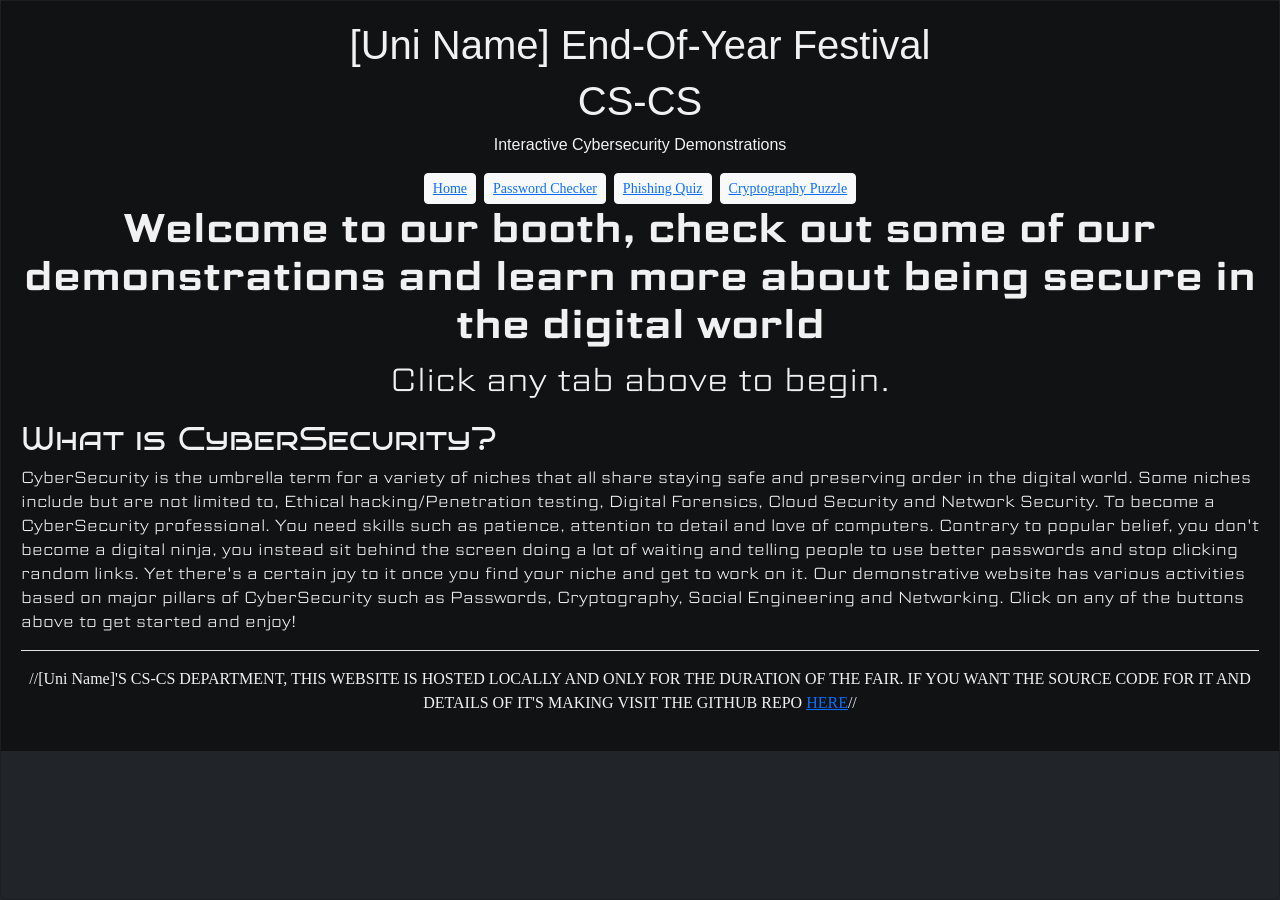
<file: index.html>
<!DOCTYPE html>
<html lang="en">
<head>
  <meta charset="UTF-8" />
  <meta name="viewport" content="width=device-width, initial-scale=1.0" />
  <title>CS-CS Tent</title>
  <link rel="stylesheet" href="style.css">
  <link href="https://cdn.jsdelivr.net/npm/bootstrap@5.3.2/dist/css/bootstrap.min.css" rel="stylesheet" />
  <link rel="preconnect" href="https://fonts.googleapis.com">
  <link rel="preconnect" href="https://fonts.gstatic.com" crossorigin>
  <link href="https://fonts.googleapis.com/css2?family=BBH+Bartle&family=Bruno+Ace+SC&family=Science+Gothic:wght@100..900&display=swap" rel="stylesheet">

</head>
<body class="bg-dark" style="font-family: 'Times New Roman', 'sans-serif';">
<div class="card bg-dark text-white" style="min-height: 100vh;">



  <video autoplay muted loop id="myVideo">
    <source src="vid.mp4" type="video/mp4">
  </video>


  <div class="content">


  <header class="bbh-bartle-regular">
    <h1 class="text-center">[Uni Name] End-Of-Year Festival</h1>
    <h1 class="text-center">CS<span>-CS</span></h1>
    <p class="text-center">Interactive Cybersecurity Demonstrations</p>
  </header>

    <nav class="nav justify-content-center sans-serif">
      <div class="d-flex gap-2">
        <button class="btn btn-light btn-sm"><a href="index.html">Home</a></button>
        <button class="btn btn-light btn-sm"><a href="passCheck.html">Password Checker</a></button>
        <button class="btn btn-light btn-sm"><a href="phishCheck.html">Phishing Quiz</a></button>
        <button class="btn btn-light btn-sm"><a href="cryptoPuzzle.html">Cryptography Puzzle</a></button>
      </div>
    </nav>


    <main>
    <section class="science-gothic">
      <div>
        <h2 class="text-center fs-1">Welcome to our booth, check out some of our demonstrations and learn more about being secure in the digital world</h2>
        <p class="text-center fs-2" >Click any tab above to begin.</p>
        <div></div>
      </div>
    </section>

  </main>
    <section>
      <h2 class="bruno-ace-sc-regular">What is CyberSecurity?</h2>
      <p class="science-gothic"> CyberSecurity is the umbrella term for a variety of niches that all share staying safe and preserving order in the digital world.
        Some niches include but are not limited to, Ethical hacking/Penetration testing, Digital Forensics, Cloud Security and Network Security.
        To become a CyberSecurity professional. You need skills such as patience, attention to detail and love of computers. Contrary to popular belief,
        you don't become a digital ninja, you instead sit behind the screen doing a lot of waiting and telling people to use better passwords and stop clicking random links.
        Yet there's a certain joy to it once you find your niche and get to work on it. Our demonstrative website has various activities based on major pillars of CyberSecurity
        such as Passwords, Cryptography, Social Engineering and Networking. Click on any of the buttons above to get started and enjoy!</p>
    </section>

    <footer  class="border-top text-center py-3 fs-6">
      //[Uni Name]'S CS-CS DEPARTMENT, THIS WEBSITE IS HOSTED LOCALLY AND ONLY FOR THE DURATION OF THE FAIR. IF YOU WANT THE SOURCE CODE FOR IT AND DETAILS OF IT'S MAKING VISIT THE GITHUB REPO <a href = "https://github.com/Hamza-The-Brick/UniEventDemoWebPage">HERE</a>//
    </footer>
  </div>
  </div>

</body>
</html>
</file>
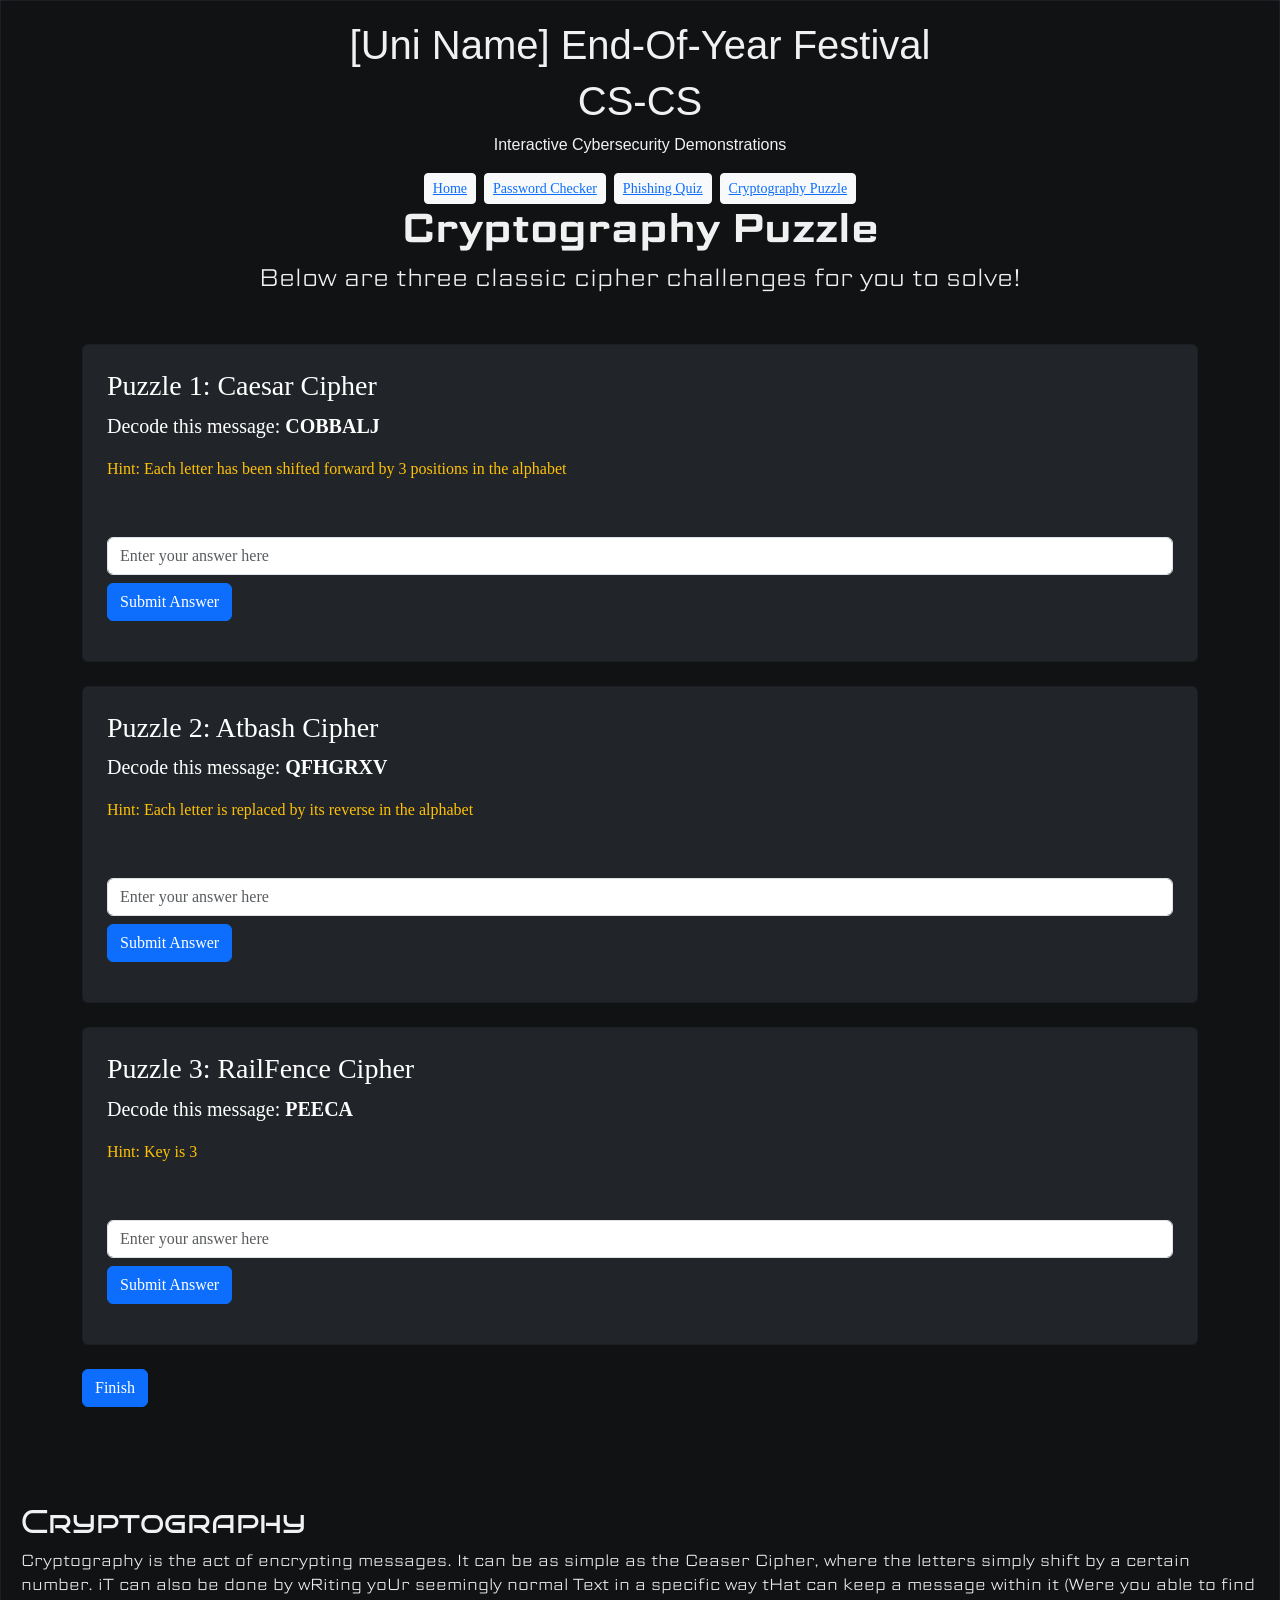
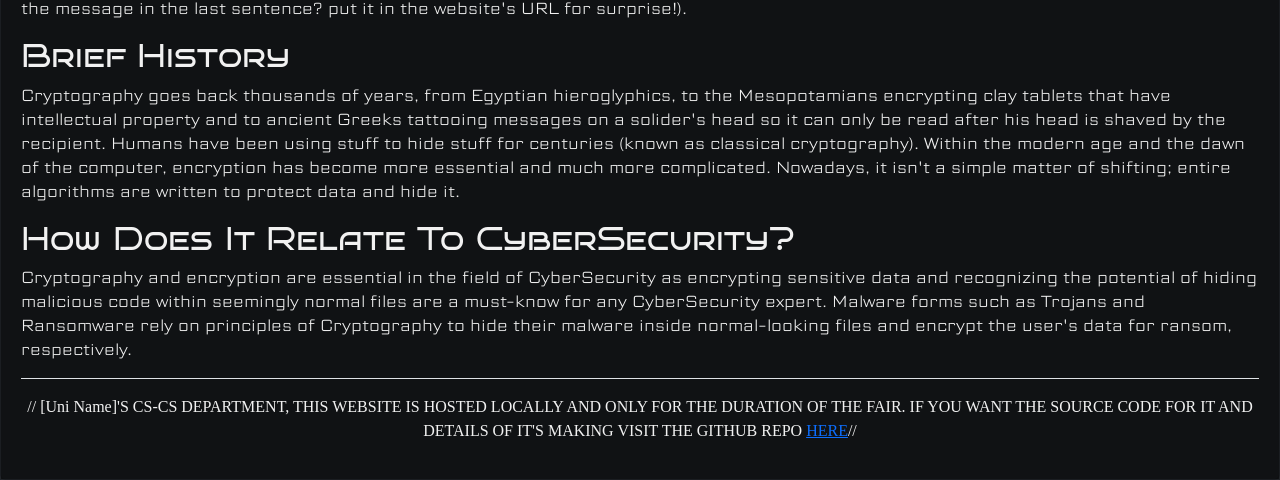
<file: cryptoPuzzle.html>
<!DOCTYPE html>
<html lang="en">
<head>
    <meta charset="UTF-8" />
    <meta name="viewport" content="width=device-width, initial-scale=1.0" />
    <title>Cryptography Puzzle</title>
    <link rel="stylesheet" href="style.css">
    <link href="https://cdn.jsdelivr.net/npm/bootstrap@5.3.2/dist/css/bootstrap.min.css" rel="stylesheet" />
    <link rel="preconnect" href="https://fonts.googleapis.com">
    <link rel="preconnect" href="https://fonts.gstatic.com" crossorigin>
    <link href="https://fonts.googleapis.com/css2?family=BBH+Bartle&family=Bruno+Ace+SC&family=Science+Gothic:wght@100..900&display=swap" rel="stylesheet">

<body class="bg-dark" style="font-family: 'Times New Roman', 'sans-serif';">
<div class="card bg-dark text-white" style="min-height: 100vh;">


    <video autoplay muted loop id="myVideo">
        <source src="vid.mp4" type="video/mp4">
    </video>


    <div class="content">

        <header class="bbh-bartle-regular">
            <h1 class="text-center">[Uni Name] End-Of-Year Festival</h1>
            <h1 class="text-center">CS<span>-CS</span></h1>
            <p class="text-center">Interactive Cybersecurity Demonstrations</p>
        </header>

        <nav class="nav justify-content-center sans-serif">
            <div class="d-flex gap-2">
                <button class="btn btn-light btn-sm"><a href="index.html">Home</a></button>
                <button class="btn btn-light btn-sm"><a href="passCheck.html">Password Checker</a></button>
                <button class="btn btn-light btn-sm"><a href="phishCheck.html">Phishing Quiz</a></button>
                <button class="btn btn-light btn-sm"><a href="cryptoPuzzle.html">Cryptography Puzzle</a></button>
            </div>
        </nav>

        <main>
            <section class="science-gothic">
                <h2 class="text-center fs-1" >Cryptography Puzzle</h2>
                <p class="text-center fs-4">Below are
                    three classic cipher challenges for you to solve!</p>
            </section>

            <section class="container mt-5">
                <div class="card bg-dark text-white p-4 mb-4">
                    <h3>Puzzle 1: Caesar Cipher</h3>
                    <p class="fs-5">Decode this message: <strong>COBBALJ</strong></p>
                    <p class="text-warning">Hint: Each letter has been shifted forward by 3 positions in the alphabet</p>
                    <div class="mt-3">
                        <label for="answer1"></label><input type="text" id="answer1" class="form-control mb-2" placeholder="Enter your answer here">
                        <button class="btn btn-primary" onclick="checkAnswer1()">Submit Answer</button>
                        <p id="result1" class="mt-2 fs-5"></p>
                    </div>
                </div>

                <div class="card bg-dark text-white p-4 mb-4">
                    <h3>Puzzle 2: Atbash Cipher</h3>
                    <p class="fs-5">Decode this message: <strong>QFHGRXV</strong></p>
                    <p class="text-warning">Hint: Each letter is replaced by its reverse in the alphabet</p>
                    <div class="mt-3">
                        <label for="answer2"></label><input type="text" id="answer2" class="form-control mb-2" placeholder="Enter your answer here">
                        <button class="btn btn-primary" onclick="checkAnswer2()">Submit Answer</button>
                        <p id="result2" class="mt-2 fs-5"></p>
                    </div>
                </div>


                <div class="card bg-dark text-white p-4 mb-4">
                    <h3>Puzzle 3: RailFence Cipher</h3>
                    <p class="fs-5">Decode this message: <strong>PEECA</strong></p>
                    <p class="text-warning">Hint: Key is 3</p>
                    <div class="mt-3">
                        <label for="answer3"></label><input type="text" id="answer3" class="form-control mb-2" placeholder="Enter your answer here">
                        <button class="btn btn-primary" onclick="checkAnswer3()">Submit Answer</button>
                        <p id="result3" class="mt-2 fs-5"></p>
                    </div>
                </div>

                <button class="btn btn-primary" onclick="checkNumOfSuccess()">Finish</button>
                <br><br>
                <div id="endQuizOutput" class="mt-4 fs-4"></div>
            </section>
            <br><br>
        </main>

        <section>
            <h2 class="bruno-ace-sc-regular" >Cryptography</h2>
            <p class="science-gothic">
                Cryptography is the act of encrypting messages. It can be as simple as the Ceaser Cipher, where the letters simply shift by a certain number.
                iT can also be done by wRiting yoUr seemingly normal Text in a specific way tHat can keep a message within it
                (Were you able to find the message in the last sentence? put it in the website's URL for surprise!). </p>
            <h2 class="bruno-ace-sc-regular" >Brief History</h2>
            <p class="science-gothic">Cryptography goes back thousands of years, from Egyptian hieroglyphics, to the Mesopotamians encrypting clay tablets that have intellectual property and
                to ancient Greeks tattooing messages on a solider's head so it can only be read after his head is shaved by the recipient.
                Humans have been using stuff to hide stuff for centuries (known as classical cryptography). Within the modern age and the dawn of the computer, encryption has become more essential and much more complicated.
                Nowadays, it isn't a simple matter of shifting; entire algorithms are written to protect data and hide it.</p>
            <h2 class="bruno-ace-sc-regular" >How Does It Relate To CyberSecurity?</h2>
            <p class="science-gothic">
                Cryptography and encryption are essential in the field of CyberSecurity as encrypting sensitive data and recognizing the potential of hiding malicious code within seemingly normal files are a must-know for any CyberSecurity expert.
                Malware forms such as Trojans and Ransomware rely on principles of Cryptography to hide their malware inside normal-looking files and encrypt the user's data for ransom, respectively.
            </p>

        </section>

        <footer class="border-top text-center py-3 fs-6">
            // [Uni Name]'S CS-CS DEPARTMENT, THIS WEBSITE IS HOSTED LOCALLY AND ONLY FOR THE DURATION OF THE FAIR. IF YOU WANT
            THE SOURCE CODE FOR IT AND DETAILS OF IT'S MAKING VISIT THE GITHUB REPO <a
                href="https://github.com/Hamza-The-Brick/UniEventDemoWebPage">HERE</a>//
        </footer>
    </div>
</div>
</body>
<script>
    let successNum = 0;
    function checkAnswer1() {
        const userAnswer = document.getElementById('answer1').value.trim().toLowerCase();
        const correctAnswer = 'freedom';
        const resultElement = document.getElementById('result1');

        if (userAnswer === correctAnswer) {
            resultElement.textContent = '✓ Correct! The answer is FREEDOM';
            resultElement.className = 'mt-2 fs-5 text-success';
            successNum += 1;
        } else {
            resultElement.textContent = '✗ Incorrect. Try again!';
            resultElement.className = 'mt-2 fs-5 text-danger';
        }
    }

    function checkAnswer2() {
        const userAnswer = document.getElementById('answer2').value.trim().toLowerCase();
        const correctAnswer = 'justice';
        const resultElement = document.getElementById('result2');

        if (userAnswer === correctAnswer) {
            resultElement.textContent = '✓ Correct! The answer is JUSTICE';
            resultElement.className = 'mt-2 fs-5 text-success';
            successNum += 1;
        } else {
            resultElement.textContent = '✗ Incorrect. Try again!';
            resultElement.className = 'mt-2 fs-5 text-danger';
        }
    }

    function checkAnswer3() {
        const userAnswer = document.getElementById('answer3').value.trim().toLowerCase();
        const correctAnswer = 'peace';
        const resultElement = document.getElementById('result3');

        if (userAnswer === correctAnswer) {
            resultElement.textContent = '✓ Correct! The answer is PEACE';
            resultElement.className = 'mt-2 fs-5 text-success';
            successNum += 1;
        } else {
            resultElement.textContent = '✗ Incorrect. Try again!';
            resultElement.className = 'mt-2 fs-5 text-danger';
        }
    }
    function checkNumOfSuccess(){
let result = document.getElementById('endQuizOutput');
    if (successNum === 3){
       result.innerHTML='<h2>Congratulations! You have completed all the questions!</h2>' +
           '<p>Here is one more puzzle for you to claim a reward! This poem hides a word,' +
       ' figure it out and place it in the domain to unlock your reward.</p> ' +
       '<p>To you, my love</p> ' +
       '<p>Running away was not enough </p>' +
       '<p>Until when must i keep it concealed </p>' +
       '<p>This aching emotion i feel </p> ' +
       '<p>Here lies my heart, missing you lots</p>';
    }
    else{
        result.innerHTML='<h2>You have not completed all the questions!</h2>';
    }
    }

</script>
</html>
</file>
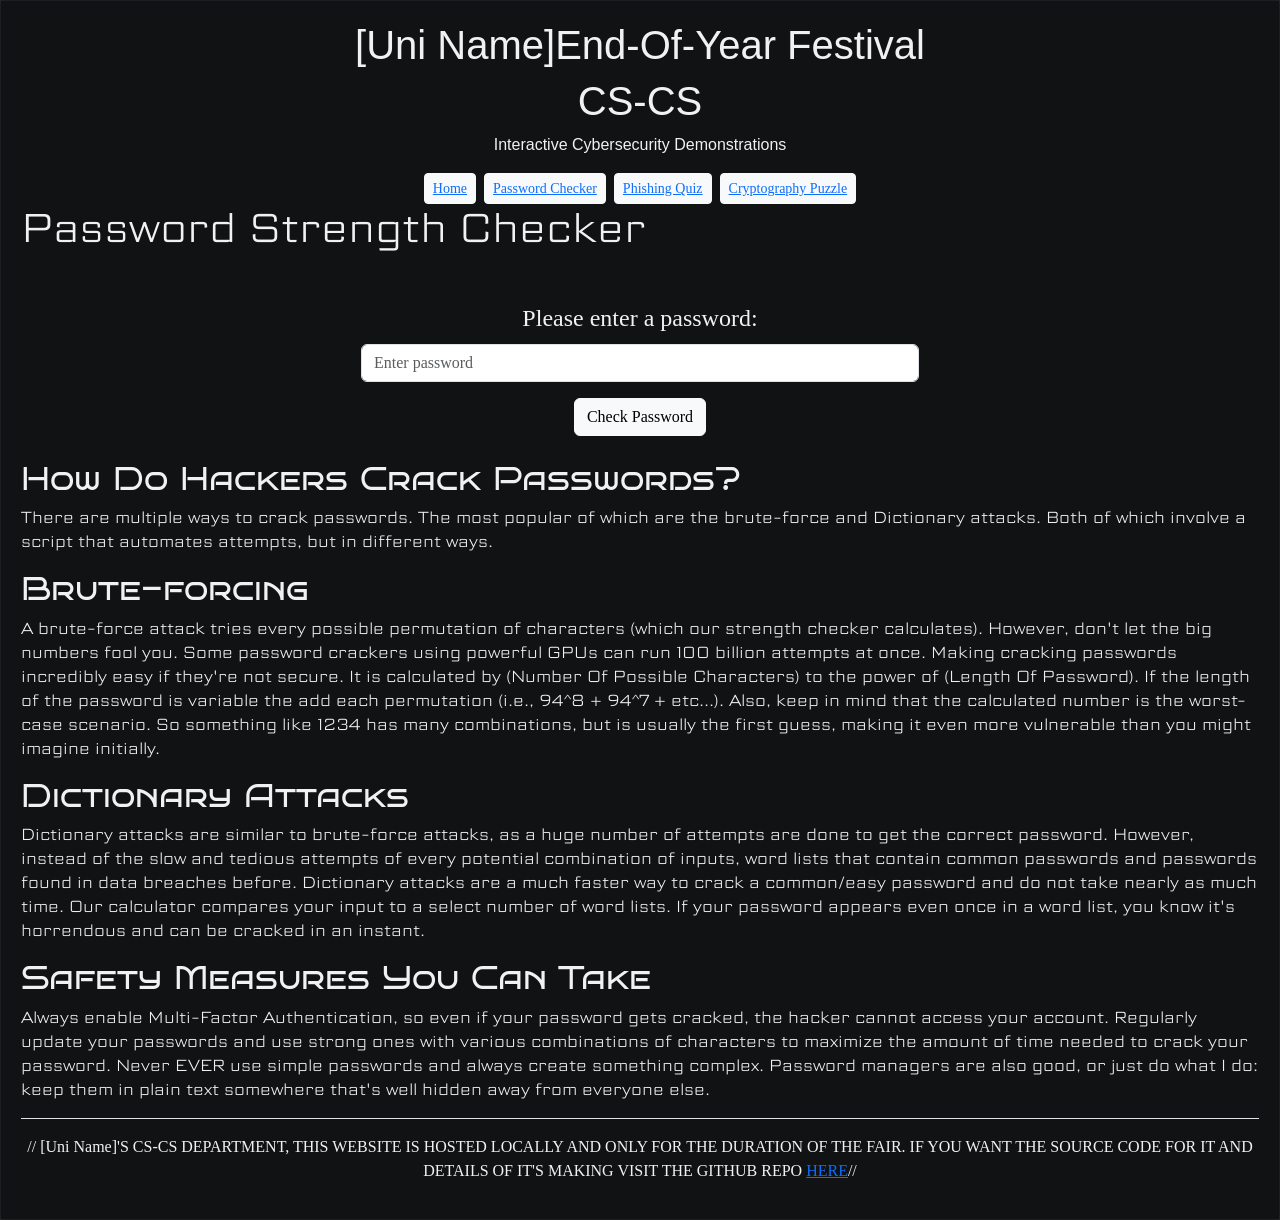
<file: passCheck.html>
<!DOCTYPE html>
<html lang="en">
<head>
    <meta charset="UTF-8" />
    <meta name="viewport" content="width=device-width, initial-scale=1.0" />
    <title>Password Checker</title>
    <link rel="stylesheet" href="style.css">
    <link href="https://cdn.jsdelivr.net/npm/bootstrap@5.3.2/dist/css/bootstrap.min.css" rel="stylesheet" />
    <link rel="preconnect" href="https://fonts.googleapis.com">
    <link rel="preconnect" href="https://fonts.gstatic.com" crossorigin>
    <link href="https://fonts.googleapis.com/css2?family=BBH+Bartle&family=Bruno+Ace+SC&family=Science+Gothic:wght@100..900&display=swap" rel="stylesheet">

</head>

<body class="bg-dark" style="font-family: 'Times New Roman', 'sans-serif';">
<div class="card bg-dark text-white" style="min-height: 100vh;">


    <video autoplay muted loop id="myVideo">
        <source src="vid.mp4" type="video/mp4">
    </video>


    <div class="content">




        <header class="bbh-bartle-regular">
            <h1 class="text-center">[Uni Name]End-Of-Year Festival</h1>
            <h1 class="text-center">CS<span>-CS</span></h1>
            <p class="text-center">Interactive Cybersecurity Demonstrations</p>
        </header>

        <nav class="nav justify-content-center sans-serif">
            <div class="d-flex gap-2">
                <button class="btn btn-light btn-sm"><a href="index.html">Home</a></button>
                <button class="btn btn-light btn-sm"><a href="passCheck.html">Password Checker</a></button>
                <button class="btn btn-light btn-sm"><a href="phishCheck.html">Phishing Quiz</a></button>
                <button class="btn btn-light btn-sm"><a href="cryptoPuzzle.html">Cryptography Puzzle</a></button>
            </div>
        </nav>

        <h1 class="science-gothic">Password Strength Checker</h1>
    <main class="container text-center mt-5">
        <label for="passwordInput" class="form-label fs-4">
            Please enter a password:
        </label>

        <input
                type="text"
                id="passwordInput"
                class="form-control w-50 mx-auto"
                placeholder="Enter password"
        />

        <button onclick="checkPassword()" class="btn btn-light mt-3">
            Check Password
        </button>

        <div id="result" class="mt-4 fs-4"></div>
    </main>
        <section>
            <h2 class="bruno-ace-sc-regular">How Do Hackers Crack Passwords?</h2>
            <p  class="science-gothic">
                There are multiple ways to crack passwords. The most popular of which are the brute-force and Dictionary attacks.
                Both of which involve a script that automates attempts, but in different ways.
</p>
            <h2 class="bruno-ace-sc-regular">Brute-forcing</h2>
            <p  class="science-gothic">
                A brute-force attack tries every possible permutation of characters (which our strength checker calculates). However, don't let the big numbers fool you.
                Some password crackers using powerful GPUs can run 100 billion attempts at once. Making cracking passwords incredibly easy if they're not secure.
                It is calculated by (Number Of Possible Characters) to the power of (Length Of Password). If the length of the password is variable the add each permutation (i.e., 94^8 + 94^7 + etc...).
                Also, keep in mind that the calculated number is the worst-case scenario. So something like 1234 has many combinations, but is usually the first guess, making it even more vulnerable than you might imagine initially.
            </p>
            <h2 class="bruno-ace-sc-regular">Dictionary Attacks</h2>
            <p  class="science-gothic">
                Dictionary attacks are similar to brute-force attacks, as a huge number of attempts are done to get the correct password. However, instead of the slow and tedious attempts of every potential combination of inputs, word lists
                that contain common passwords and passwords found in data breaches before. Dictionary attacks are a much faster way to crack a common/easy password and do not take nearly as much time.
                Our calculator compares your input to a select number of word lists. If your password appears even once in a word list, you know it's horrendous and can be cracked in an instant.
            </p>
            <h2 class="bruno-ace-sc-regular">Safety Measures You Can Take</h2>
            <p  class="science-gothic">Always enable Multi-Factor Authentication, so even if your password gets cracked, the hacker cannot access your account. Regularly update your passwords and use strong ones with various combinations of characters to maximize the amount of time needed to crack your password.
                Never EVER use simple passwords and always create something complex. Password managers are also good, or just do what I do: keep them in plain text somewhere that's well hidden away from everyone else.
            </p>
        </section>
    <footer  class="border-top text-center py-3 fs-6">
        // [Uni Name]'S CS-CS DEPARTMENT, THIS WEBSITE IS HOSTED LOCALLY AND ONLY FOR THE DURATION OF THE FAIR. IF YOU WANT THE SOURCE CODE FOR IT AND DETAILS OF IT'S MAKING VISIT THE GITHUB REPO <a href = "https://github.com/Hamza-The-Brick/UniEventDemoWebPage">HERE</a>//
    </footer>
</div>
</div>
<script>
    const wordListFiles = [
        "WordLists/rockyou.txt",
        "WordLists/password.txt",
        "WordLists/facebook_phished.txt",
        "WordLists/most_used_passwords.txt",
        "WordLists/hotmail.txt",
    ];

    async function wordListCompare(password) {
        let numTimesFound = 0;

        for (const file of wordListFiles) {
            try {
                const response = await fetch(file);

                if (!response.ok) {
                    console.error("Could not load file:", file, "Status:", response.status);
                    continue;
                }

                const text = await response.text();
                const lines = text.split(/\r?\n/);

                for (const line of lines) {
                    if (line.trim() === password.trim()) {
                        numTimesFound++;
                        break;
                    }
                }
            } catch (error) {
                console.error("Error reading file:", file, error);
            }
        }

        return numTimesFound;
    }

    function attemptsCalculator(password) {
        const size = password.length;

        let numOfChars = 0;
        let nums = false;
        let charsCaps = false;
        let charsSmall = false;
        let symbols = false;

        for (const c of password) {
            if (/[0-9]/.test(c)) {
                nums = true;
            } else if (/[A-Z]/.test(c)) {
                charsCaps = true;
            } else if (/[a-z]/.test(c)) {
                charsSmall = true;
            } else {
                symbols = true;
            }
        }

        if (nums) numOfChars += 10;
        if (charsCaps) numOfChars += 26;
        if (charsSmall) numOfChars += 26;
        if (symbols) numOfChars += 33;

        return Math.pow(numOfChars, size);
    }

    async function checkPassword() {
        const passwordInput = document.getElementById("passwordInput");
        const result = document.getElementById("result");

        const password = passwordInput.value;

        if (password.length === 0) {
            result.innerHTML = "Please enter a password.";
            return;
        }

        result.innerHTML = "<p>Checking password...</p>";

        const timesFound = await wordListCompare(password);
        const attemptsNeeded = attemptsCalculator(password);

        result.innerHTML = `
        <p>Your password is: <strong>${password}</strong></p>
        <p>Your password was found <strong>${timesFound}</strong> times in wordlists.</p>
        <p>Your password needs <strong>${attemptsNeeded.toLocaleString()}</strong> attempts to be successfully cracked.</p>
      `;
    }
</script>
</body>
</html>
</file>
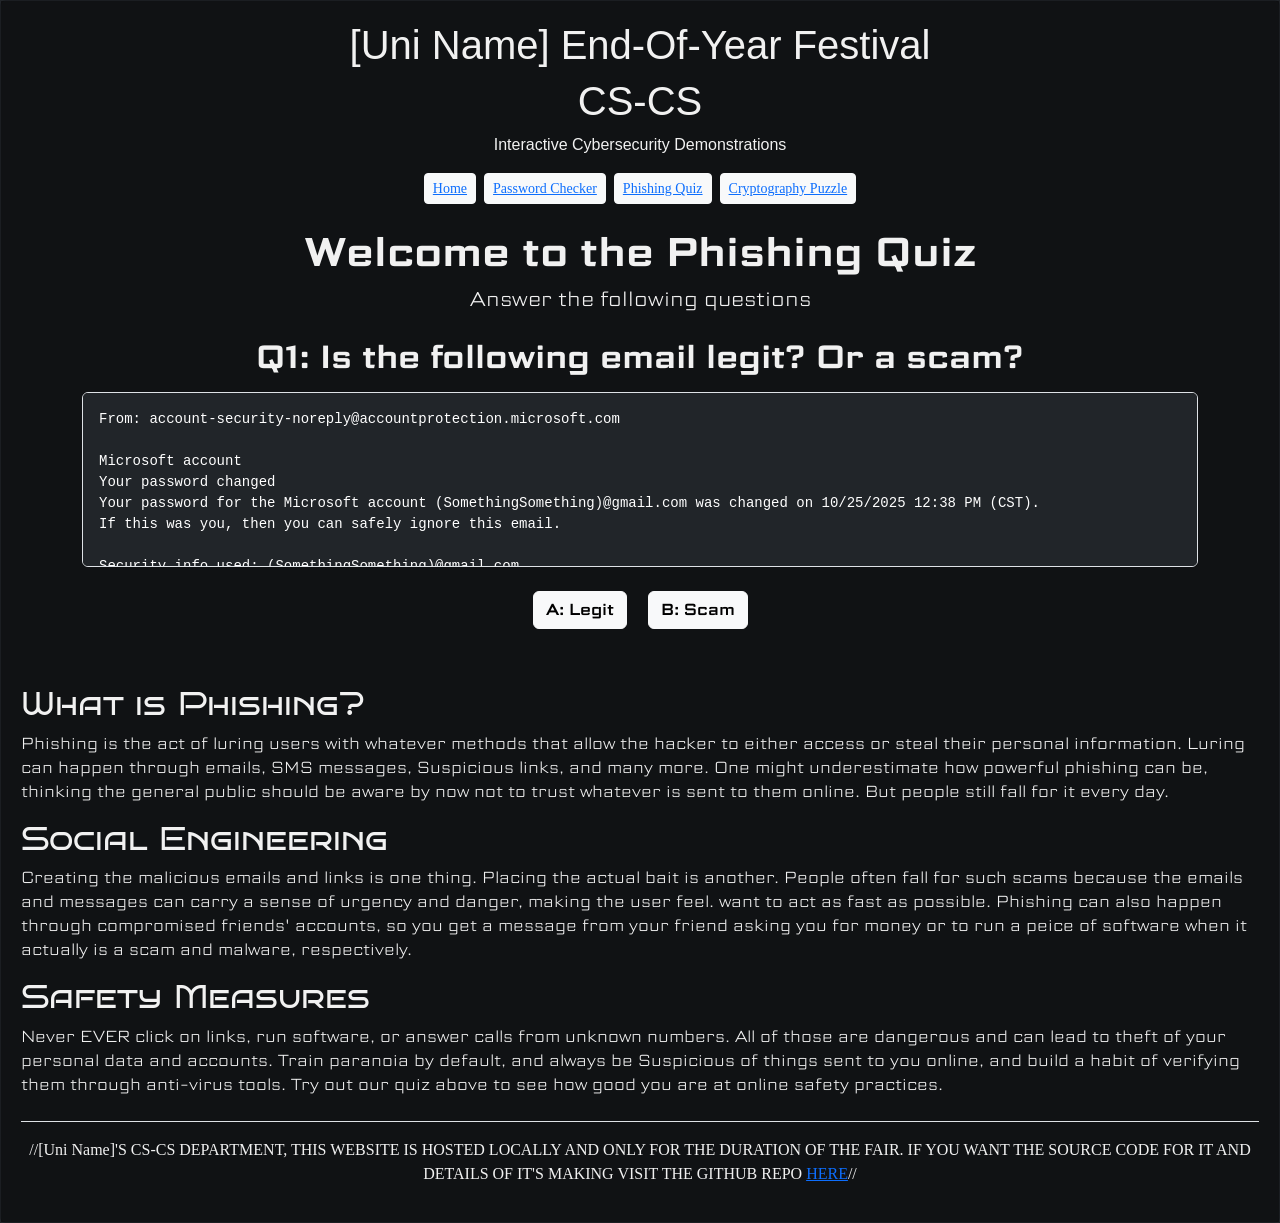
<file: phishCheck.html>
<!DOCTYPE html>
<html lang="en">
<head>
    <meta charset="UTF-8" />
    <meta name="viewport" content="width=device-width, initial-scale=1.0" />
    <title>Phishing Quiz</title>
    <link rel="stylesheet" href="style.css">
    <link href="https://cdn.jsdelivr.net/npm/bootstrap@5.3.2/dist/css/bootstrap.min.css" rel="stylesheet" />
    <link rel="preconnect" href="https://fonts.googleapis.com">
    <link rel="preconnect" href="https://fonts.gstatic.com" crossorigin>
    <link href="https://fonts.googleapis.com/css2?family=BBH+Bartle&family=Bruno+Ace+SC&family=Science+Gothic:wght@100..900&display=swap" rel="stylesheet">

</head>

<body class="bg-dark" style="font-family: 'Times New Roman', 'sans-serif';">
<div class="card bg-dark text-white" style="min-height: 100vh;">

    <video autoplay muted loop id="myVideo">
        <source src="vid.mp4" type="video/mp4">
    </video>

    <div class="content">
        <header class="bbh-bartle-regular">
            <h1 class="text-center">[Uni Name] End-Of-Year Festival</h1>
            <h1 class="text-center">CS<span>-CS</span></h1>
            <p class="text-center">Interactive Cybersecurity Demonstrations</p>
        </header>

        <nav class="nav justify-content-center sans-serif">
            <div class="d-flex gap-2">
                <button class="btn btn-light btn-sm"><a href="index.html">Home</a></button>
                <button class="btn btn-light btn-sm"><a href="passCheck.html">Password Checker</a></button>
                <button class="btn btn-light btn-sm"><a href="phishCheck.html">Phishing Quiz</a></button>
                <button class="btn btn-light btn-sm"><a href="cryptoPuzzle.html">Cryptography Puzzle</a></button>
            </div>
        </nav>

        <main class="container text-center mt-4 science-gothic">
            <h1>Welcome to the Phishing Quiz</h1>
            <p class="fs-5">Answer the following questions</p>

            <div id="quizBox" class="mt-4">
                <h2 id="questionTitle"></h2>

                <pre id="questionText" class="text-start bg-dark text-white border rounded p-3 mt-3" style="white-space: pre-wrap;"></pre>

                <div class="mt-3">
                    <button id="answerA" onclick="checkAnswer('A')" class="btn btn-light m-2"></button>
                    <button id="answerB" onclick="checkAnswer('B')" class="btn btn-light m-2"></button>
                </div>

                <div id="feedback" class="mt-4 fs-5"></div>

                <button id="nextButton" onclick="nextQuestion()" class="btn btn-success mt-3" style="display: none;">
                    Next Question
                </button>

                <button id="finishButton" onclick="showFinalScore()" class="btn btn-success mt-3" style="display: none;">
                    Finish Quiz
                </button>
            </div>

            <div id="finalScore" class="mt-5 fs-3"></div>

            <button id="restartButton" onclick="restartQuiz()" class="btn btn-light mt-3" style="display: none;">
                Restart Quiz
            </button>
        </main>

        <section>
            <h2 class="bruno-ace-sc-regular">What is Phishing?</h2>
            <p class="science-gothic">Phishing is the act of luring users with whatever methods that allow the hacker to either access or steal their personal information. Luring can happen through
                emails, SMS messages, Suspicious links, and many more. One might underestimate how powerful phishing can be, thinking the general public should be aware by now not to trust
                whatever is sent to them online. But people still fall for it every day.
            </p>
            <h2 class="bruno-ace-sc-regular">Social Engineering</h2>
            <p class="science-gothic">Creating the malicious emails and links is one thing. Placing the actual bait is another. People often fall for such scams because the emails and messages can carry a sense of urgency and danger, making the user feel.
                want to act as fast as possible. Phishing can also happen through compromised friends' accounts, so you get a message from your friend asking you for money or to run a peice of software when it actually is a scam and malware, respectively.
            </p>
            <h2 class="bruno-ace-sc-regular">Safety Measures</h2>
            <p class="science-gothic">Never EVER click on links, run software, or answer calls from unknown numbers. All of those are dangerous and can lead to theft of your personal data and accounts. Train paranoia by default, and always be
                Suspicious of things sent to you online, and build a habit of verifying them through anti-virus tools. Try out our quiz above to see how good you are at online safety practices.
            </p>

        </section>

        <footer class="border-top text-center py-3 fs-6 mt-4">
            //[Uni Name]'S CS-CS DEPARTMENT, THIS WEBSITE IS HOSTED LOCALLY AND ONLY FOR THE DURATION OF THE FAIR. IF YOU WANT THE SOURCE CODE FOR IT AND DETAILS OF IT'S MAKING VISIT THE GITHUB REPO  <a href = "https://github.com/Hamza-The-Brick/UniEventDemoWebPage">HERE</a>//
        </footer>

    </div>
</div>

<script>
    const questions = [
        {
            title: "Q1: Is the following email legit? Or a scam?",
            text:
                `From: account-security-noreply@accountprotection.microsoft.com

Microsoft account
Your password changed
Your password for the Microsoft account (SomethingSomething)@gmail.com was changed on 10/25/2025 12:38 PM (CST).
If this was you, then you can safely ignore this email.

Security info used: (SomethingSomething)@gmail.com
Country/region: Iraq
Platform: Windows
Browser: Chrome
IP address: 123.456.789.101
If this wasn't you, your account has been compromised. Please follow these steps:
1. Reset your password.
2. Review your security info.
3. Learn how to make your account more secure.

You can also opt out or change where you receive security notifications.
Thanks,
The Microsoft account team
Privacy Statement
Microsoft Corporation, One Microsoft Way, Redmond, WA 98052`,
            optionA: "A: Legit",
            optionB: "B: Scam",
            correctAnswer: "A",
            correctMessage:
                `Correct

The email is from a trusted sender and contains no immediate threats
or malicious links.`,
            incorrectMessage:
                `Incorrect

The email is not from a malicious sender and contains no immediate threats
or malicious links.`
        },
        {
            title: "Q2: Is the following link safe? Or dangerous?",
            text:
                `www.goоgle.com`,
            optionA: "A: Safe",
            optionB: "B: Dangerous",
            correctAnswer: "B",
            correctMessage:
                `Correct??

You're either cheating or doing the quiz for a second time.
But anyway, it indeed is potentially malicious,
because the second 'o' is actually Cyrillic and not Latin.`,
            incorrectMessage:
                `Incorrect

Trick Question!
One of the 'o' letters in the word google is not the Latin English 'o',
but rather it is the Cyrillic 'о'.
They look identical but have different Unicode numbers and thus,
this link can look legit while being secretly malicious.`
        },
        {
            title: "Q3: Is the following SMS legit? Or a scam?",
            text:
                `The countdown is ongoing? and the opportunity is in your hands!
A Mercedes-Benz E200 is waiting for its next owner? it could be you!
Every point package you purchase increases your chances of winning.
Stay active in every draw and let your name be next to winning!
Dial *211*4#, or visit:
https ://www. asiacell.com/wafaarewards?page=buypoints`,
            optionA: "A: Legit",
            optionB: "B: Scam",
            correctAnswer: "A",
            correctMessage:
                `Sadly Correct

Despite looking like the most scam looking scam to ever scam,
it indeed is an official email from Asiacell.`,
            incorrectMessage:
                `Sadly Incorrect

Though this looks like an obvious scam,
it sadly is an official message from Asiacell telecom.`
        },
        {
            title: "Q4: You receive a phone call from outside your country. It is NOT safe to respond.",
            text:
                `Choose the correct answer.`,
            optionA: "A: Yes",
            optionB: "B: No",
            correctAnswer: "A",
            correctMessage:
                `Correct

It indeed is not safe to respond to a phone call from outside your country.
Unless you're expecting it of course.
Always double check any strange numbers in Truecaller to keep yourself safe.`,
            incorrectMessage:
                `Incorrect

NEVER answer unexpected phone calls from outside your country.
Always check the number with Truecaller.`
        },
        {
            title: "Q5: Your friend messages you with a file he wants you to run on your computer. It is safe to run.",
            text:
                `Choose the correct answer.`,
            optionA: "A: Yes",
            optionB: "B: No",
            correctAnswer: "B",
            correctMessage:
                `Correct

Don't trust random files from random sources.
Be paranoid by default, it is better to be safe than sorry...`,
            incorrectMessage:
                `Incorrect

NEVER EVER run random software on your computer or phone.
Always verify the source and safety of the software before running it.`
        }
    ];

    let currentQuestion = 0;
    let score = 0;
    let answered = false;

    function loadQuestion() {
        answered = false;

        document.getElementById("questionTitle").innerText = questions[currentQuestion].title;
        const questionTextElement = document.getElementById("questionText");
        questionTextElement.innerText = questions[currentQuestion].text;
        questionTextElement.style.maxHeight = "175px";
        questionTextElement.style.overflowY = "auto";
        document.getElementById("answerA").innerText = questions[currentQuestion].optionA;
        document.getElementById("answerB").innerText = questions[currentQuestion].optionB;

        const feedbackElement = document.getElementById("feedback");
        feedbackElement.innerText = "";
        feedbackElement.style.maxHeight = "";
        feedbackElement.style.overflowY = "";
        document.getElementById("nextButton").style.display = "none";
        document.getElementById("finishButton").style.display = "none";

        document.getElementById("answerA").disabled = false;
        document.getElementById("answerB").disabled = false;
    }

    function checkAnswer(answer) {
        if (answered) {
            return;
        }

        answered = true;

        const question = questions[currentQuestion];
        const feedback = document.getElementById("feedback");

        if (answer === question.correctAnswer) {
            feedback.innerText = question.correctMessage;
            score++;
        } else {
            feedback.innerText = question.incorrectMessage;
        }

        feedback.style.maxHeight = "200px";
        feedback.style.overflowY = "auto";

        document.getElementById("answerA").disabled = true;
        document.getElementById("answerB").disabled = true;

        if (currentQuestion < questions.length - 1) {
            document.getElementById("nextButton").style.display = "inline-block";
        } else {
            document.getElementById("finishButton").style.display = "inline-block";
        }
    }

    function nextQuestion() {
        currentQuestion++;
        loadQuestion();
    }

    function showFinalScore() {
        document.getElementById("quizBox").style.display = "none";
        document.getElementById("finalScore").innerText = "You got " + score + " out of 5 correct";
        document.getElementById("restartButton").style.display = "inline-block";
    }

    function restartQuiz() {
        currentQuestion = 0;
        score = 0;
        answered = false;

        document.getElementById("quizBox").style.display = "block";
        document.getElementById("finalScore").innerText = "";
        document.getElementById("restartButton").style.display = "none";
        document.getElementById("finishButton").style.display = "none";

        loadQuestion();
    }

    loadQuestion();
</script>

</body>
</html>
</file>
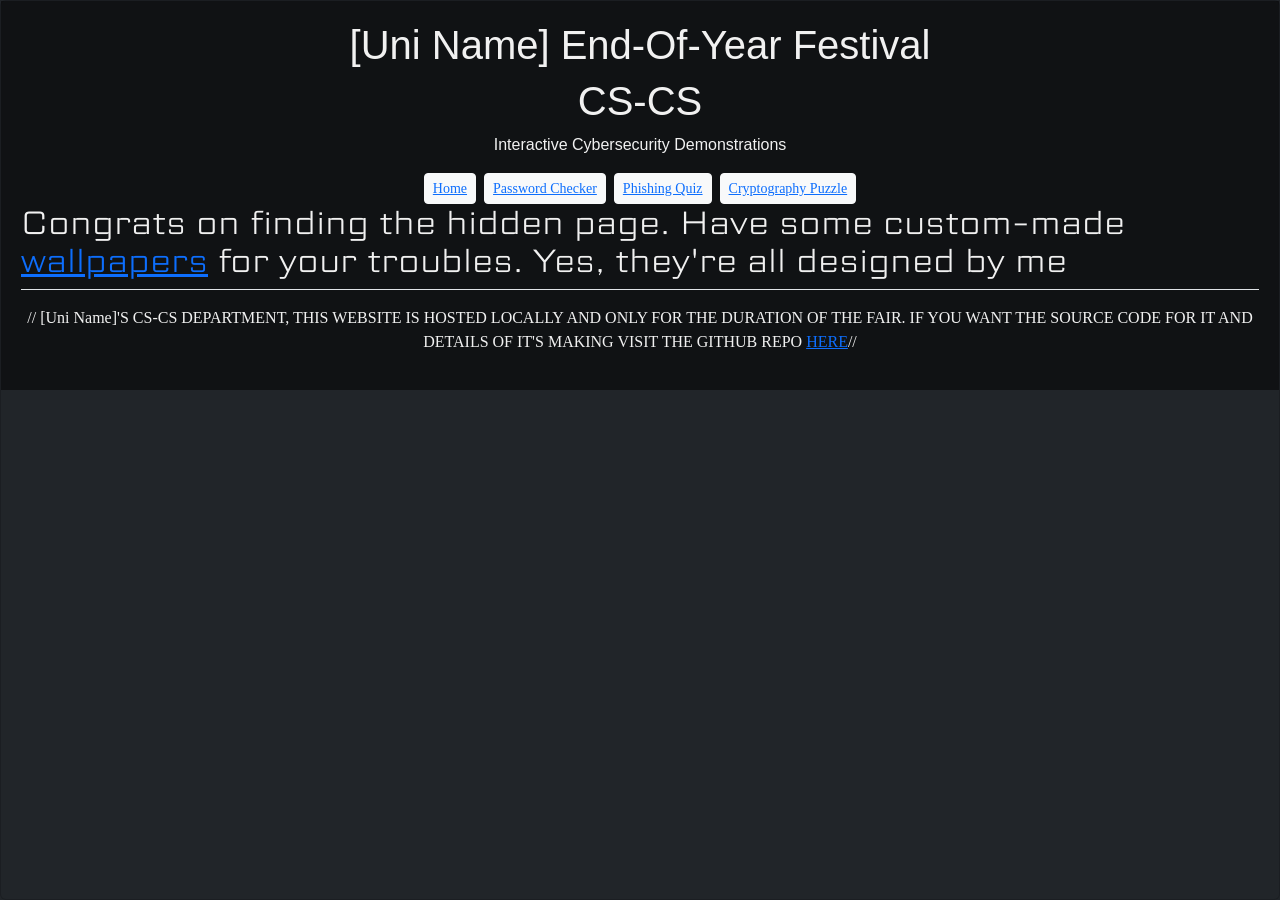
<file: truth.html>
<!DOCTYPE html>
<html lang="en">
<head>
    <meta charset="UTF-8" />
    <meta name="viewport" content="width=device-width, initial-scale=1.0" />
    <title>SecretPage</title>
    <link rel="stylesheet" href="style.css">
    <link href="https://cdn.jsdelivr.net/npm/bootstrap@5.3.2/dist/css/bootstrap.min.css" rel="stylesheet" />
    <link rel="preconnect" href="https://fonts.googleapis.com">
    <link rel="preconnect" href="https://fonts.gstatic.com" crossorigin>
    <link href="https://fonts.googleapis.com/css2?family=BBH+Bartle&family=Bruno+Ace+SC&family=Science+Gothic:wght@100..900&display=swap" rel="stylesheet">

<body class="bg-dark" style="font-family: 'Times New Roman', 'sans-serif';">
<div class="card bg-dark text-white" style="min-height: 100vh;">


    <video autoplay muted loop id="myVideo">
        <source src="vid.mp4" type="video/mp4">
    </video>

	 <div class="content">

         <header class="bbh-bartle-regular">
             <h1 class="text-center">[Uni Name] End-Of-Year Festival</h1>
             <h1 class="text-center">CS<span>-CS</span></h1>
             <p class="text-center">Interactive Cybersecurity Demonstrations</p>
         </header>

         <nav class="nav justify-content-center sans-serif">
             <div class="d-flex gap-2">
                 <button class="btn btn-light btn-sm"><a href="index.html">Home</a></button>
                 <button class="btn btn-light btn-sm"><a href="passCheck.html">Password Checker</a></button>
                 <button class="btn btn-light btn-sm"><a href="phishCheck.html">Phishing Quiz</a></button>
                 <button class="btn btn-light btn-sm"><a href="cryptoPuzzle.html">Cryptography Puzzle</a></button>
             </div>
         </nav>


    <section>
        <h2 class="science-gothic">
            Congrats on finding the hidden page. Have some custom-made
            <a href="https://drive.google.com/drive/folders/1m4sqSx-mhq7SfoYvrDJiB1pHBwN4Z--p?usp=sharing">wallpapers</a>
          for your troubles. Yes, they're all designed by me</h2>

    </section>

    <footer class="border-top text-center py-3 fs-6">
        // [Uni Name]'S CS-CS DEPARTMENT, THIS WEBSITE IS HOSTED LOCALLY AND ONLY FOR THE DURATION OF THE FAIR. IF YOU WANT
        THE SOURCE CODE FOR IT AND DETAILS OF IT'S MAKING VISIT THE GITHUB REPO <a
            href="https://github.com/Hamza-The-Brick/UniEventDemoWebPage">HERE</a>//
    </footer>
     </div>
</file>
<file: style.css>
#myVideo {
    position: fixed;
    right: 0;
    bottom: 0;
    min-width: 100%;
    min-height: 100%;
    opacity: 0.5;

}

.content {
    position: relative;
    bottom: 0;
    background: rgba(0, 0, 0, 0.5);
    color: #f1f1f1;
    width: 100%;
    padding: 20px;

}

.bbh-bartle-regular {
    font-family: "BBH Bartle", sans-serif;
    font-weight: 300;
    font-style: normal;

}
.science-gothic {
    font-family: "Science Gothic", sans-serif;
    font-optical-sizing: auto;
    font-weight: 250;
    font-style: normal;
    font-variation-settings:
            "slnt" 0,
            "wdth" 100,
            "CTRS" 0;
                 }
.bruno-ace-sc-regular {
    font-family: "Bruno Ace SC", sans-serif;
    font-weight: 400;
    font-style: normal;
}
</file>
